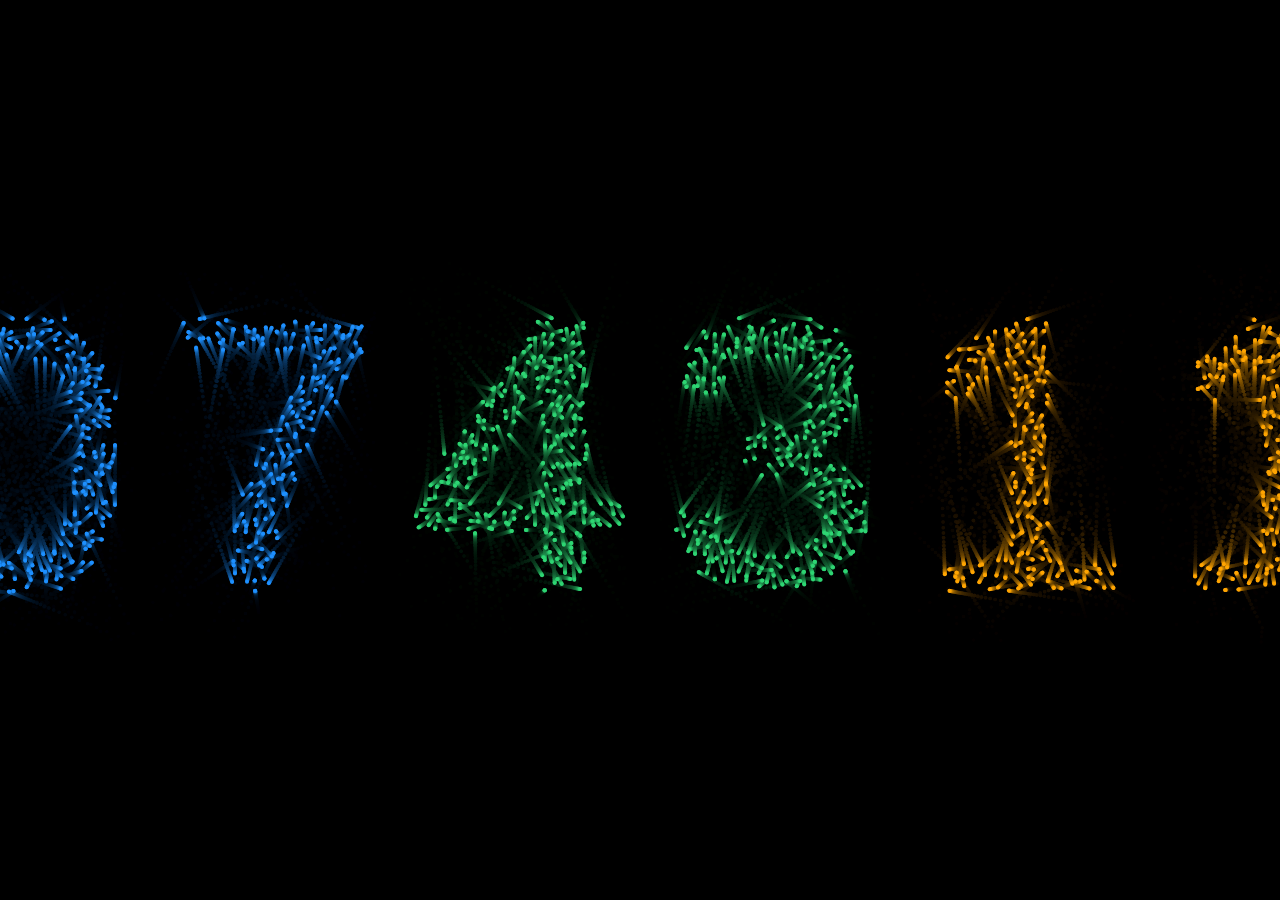
<file: exp/index.html>
<!DOCTYPE html>
<html lang="en">

<head>
    <meta charset="UTF-8">
    <meta http-equiv="X-UA-Compatible" content="IE=edge">
    <meta name="viewport" content="width=device-width, initial-scale=1.0">
    <link rel="stylesheet" href="style.css">
    <script src="script.js" defer></script>
    <title>Document</title>
</head>

<body>
    <canvas class="clock"></canvas>
    <canvas class="clock"></canvas>
    <canvas class="clock"></canvas>
    <canvas class="clock"></canvas>
    <canvas class="clock"></canvas>
    <canvas class="clock"></canvas>
</body>

</html>
</file>
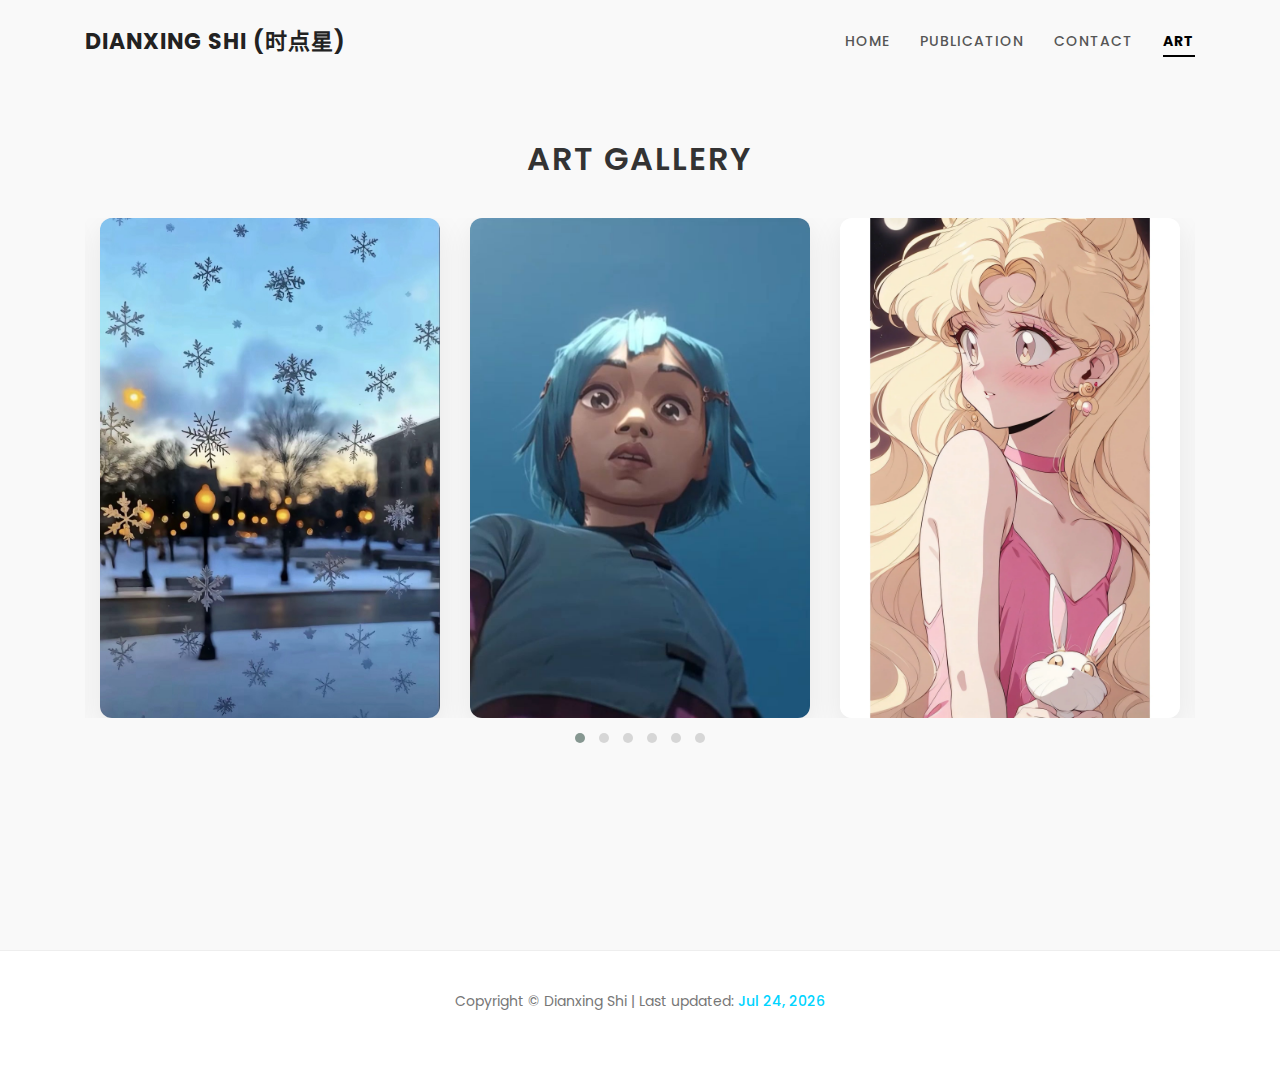
<file: pages/art.html>
<!DOCTYPE html>
<html lang="zh-CN">

<head>
    <meta charset="UTF-8">
    <meta name="viewport" content="width=device-width, initial-scale=1.0">
    <title>ART - Dianxing Shi</title>

    <link rel="icon" href="img/favicon.svg" type="image/svg+xml">
    <link href="https://fonts.googleapis.com/css2?family=Poppins:wght@300;400;500;600;700&display=swap"
        rel="stylesheet">
    <link rel="stylesheet" href="https://cdnjs.cloudflare.com/ajax/libs/twitter-bootstrap/4.6.0/css/bootstrap.min.css">
    <link rel="stylesheet" href="../css/style.css">

    <link rel="stylesheet" href="https://cdnjs.cloudflare.com/ajax/libs/OwlCarousel2/2.3.4/assets/owl.carousel.min.css">
    <link rel="stylesheet"
        href="https://cdnjs.cloudflare.com/ajax/libs/OwlCarousel2/2.3.4/assets/owl.theme.default.min.css">

    <style>
        /* ================= 轮播图样式 (页面特有) ================= */
        .active-works-carousel .item {
            margin: 0 15px;
            border-radius: 12px;
            overflow: hidden;
            box-shadow: 0 10px 30px rgba(0, 0, 0, 0.08);
            transition: transform 0.3s ease;
        }

        .active-works-carousel .item:hover {
            transform: translateY(-5px);
        }

        .thumb {
            height: 500px;
            /* 可以在这里调整图片显示高度 */
            width: 100%;
            background-size: cover;
            background-position: center;
            background-repeat: no-repeat;
        }

        @media (max-width: 768px) {
            .header-content {
                flex-direction: column;
            }

            nav {
                margin-top: 15px;
                gap: 15px;
            }

            .main-wrapper {
                padding-top: 180px;
            }
        }
    </style>
</head>

<body>

    <header>
        <div class="container">
            <div class="header-content">
                <div class="logo">
                    <a href="../index.html">DIANXING SHI (时点星)</a>
                </div>

                <nav>
                    <a href="../index.html">Home</a>
                    <a href="publication.html">Publication</a>
                    <a href="contact.html">Contact</a>
                    <!-- <a href="about.html">About</a> -->
                    <a href="art.html" class="active">ART</a>
                </nav>

            </div>
        </div>
    </header>

    <div class="main-wrapper">
        <section class="container">
            <h2 class="page-title">ART GALLERY</h2>

            <div class="row justify-content-center">
                <div class="col-lg-12">
                    <div class="active-works-carousel owl-carousel owl-theme">
                        <div class="item">
                            <div class="thumb" style="background-image: url('img/1.jpg');"></div>
                        </div>
                        <div class="item">
                            <div class="thumb" style="background-image: url('img/2.jpg');"></div>
                        </div>
                        <div class="item">
                            <div class="thumb" style="background-image: url('img/3.jpg');"></div>
                        </div>
                        <div class="item">
                            <div class="thumb" style="background-image: url('img/4.jpg');"></div>
                        </div>
                        <div class="item">
                            <div class="thumb" style="background-image: url('img/5.jpg');"></div>
                        </div>
                        <div class="item">
                            <div class="thumb" style="background-image: url('img/6.jpg');"></div>
                        </div>
                    </div>
                </div>
            </div>

        </section>
    </div>

    <footer>
        <div class="container">
            <p>Copyright &copy; Dianxing Shi | Last updated: <span id="last-updated" class="last-updated"></span></p>
        </div>
    </footer>

    <script src="https://cdnjs.cloudflare.com/ajax/libs/jquery/3.6.0/jquery.min.js"></script>
    <script src="https://cdnjs.cloudflare.com/ajax/libs/OwlCarousel2/2.3.4/owl.carousel.min.js"></script>

    <script>
        $(document).ready(function () {
            $(".active-works-carousel").owlCarousel({
                items: 3,
                loop: true,
                margin: 0,
                dots: true,
                autoplay: true,
                autoplayTimeout: 3000,
                smartSpeed: 800,
                center: true,
                responsive: {
                    0: { items: 1 },
                    768: { items: 2 },
                    992: { items: 3 }
                }
            });
        });

        // ================= 动态显示最后更新时间 =================
        document.getElementById('last-updated').textContent = new Date(document.lastModified).toLocaleDateString('en-US', {
            year: 'numeric',
            month: 'short',
            day: 'numeric'
        });
    </script>
</body>

</html>
</file>
<file: exp/style.css>
* {
    margin: 0;
    padding: 0;
}

body {
    background: black;
    overflow: hidden;
    display: flex;
    justify-content: center;
    align-items: center;
    width: 100%;
    height: 100vh;
}
</file>
<file: css/style.css>
/* ================= 全局基础样式 ================= */
body {
    font-family: 'Poppins', sans-serif;
    background-color: #f9f9f9;
    color: #333;
    margin: 0;
    padding: 0;
    overflow-x: hidden;
}

.TNR {
    font-family: 'Times New Roman', Times, serif;
}

/* ================= 导航栏 ================= */
header {
    position: absolute;
    top: 0;
    left: 0;
    width: 100%;
    z-index: 1000;
    padding: 25px 0;
    background: transparent;
}

.header-content {
    display: flex;
    justify-content: space-between;
    align-items: center;
}

.logo a {
    font-weight: 700;
    font-size: 22px;
    color: #222;
    text-decoration: none;
    letter-spacing: 1px;
    text-transform: uppercase;
}

nav {
    display: flex;
    gap: 30px;
}

nav a {
    text-decoration: none;
    color: #555;
    font-weight: 500;
    font-size: 14px;
    text-transform: uppercase;
    letter-spacing: 1px;
    position: relative;
    transition: color 0.3s ease;
}

nav a.active {
    color: #000;
    font-weight: 700;
}

nav a:hover {
    color: #000;
    text-decoration: none;
}

nav a::after {
    content: '';
    position: absolute;
    width: 0;
    height: 2px;
    bottom: -5px;
    left: 0;
    background-color: #000;
    transition: width 0.3s ease;
}

nav a:hover::after,
nav a.active::after {
    width: 100%;
}

/* ================= 主内容区域 ================= */
.main-wrapper {
    padding-top: 140px;
    padding-bottom: 60px;
    min-height: 100vh;
}

.page-title {
    text-align: center;
    margin-bottom: 40px;
    font-weight: 600;
    letter-spacing: 2px;
}

/* ================= 研究兴趣标签 (Morandi Badges) ================= */
.interests-container {
    display: flex;
    flex-wrap: wrap;
    justify-content: center;
    gap: 12px;
    margin: 25px 0 35px 0;
}

.interest-badge {
    /* ==== 缩放接口: 修改此数值即可全局调整大小 (当前 0.6 = 60%, 即缩小 40%) ==== */
    --badge-scale: 0.80;

    padding: calc(8px * var(--badge-scale)) calc(18px * var(--badge-scale));
    border-radius: 4px;

    /* 字体改为新罗马 */
    font-family: 'Times New Roman', Times, serif;

    /* 字体大小随比例缩放 (基准 1rem 略大，适合缩小后的比例) */
    font-size: calc(1rem * var(--badge-scale));

    font-weight: 500;
    color: #333;
    letter-spacing: 0.5px;
    transition: all 0.3s ease;
    box-shadow: 0 2px 6px rgba(0, 0, 0, 0.05);
    display: inline-block;
}

.interest-badge:hover {
    transform: translateY(-3px);
    box-shadow: 0 4px 12px rgba(0, 0, 0, 0.1);
}

/* Morandi Palette - Muted, Elegant, High Readability for Black Text */
.morandi-blue {
    background-color: #B4C6D3;
    /* 雾霾蓝 */
}

.morandi-green {
    background-color: #B8C7B3;
    /* 灰豆绿 */
}

.morandi-beige {
    background-color: #DBCBB9;
    /* 暖卡其 */
}

.morandi-pink {
    background-color: #D9C3C2;
    /* 藕粉色 */
}

.morandi-purple {
    background-color: #C6BCC8;
    /* 灰紫 */
}

/* ================= 页脚 ================= */
footer {
    padding: 40px 0;
    text-align: center;
    background-color: #fff;
    border-top: 1px solid #eee;
    font-size: 14px;
    color: #777;
    margin-top: 50px;
}

.last-updated {
    color: #00d4ff;
    /* 鲜亮的浅蓝色，比 lightblue 更突显点 */
    font-weight: 500;
}

/* 移动端适配 */
@media (max-width: 768px) {
    .header-content {
        flex-direction: column;
    }

    nav {
        margin-top: 15px;
        gap: 15px;
    }

    .main-wrapper {
        padding-top: 180px;
    }
}
</file>
